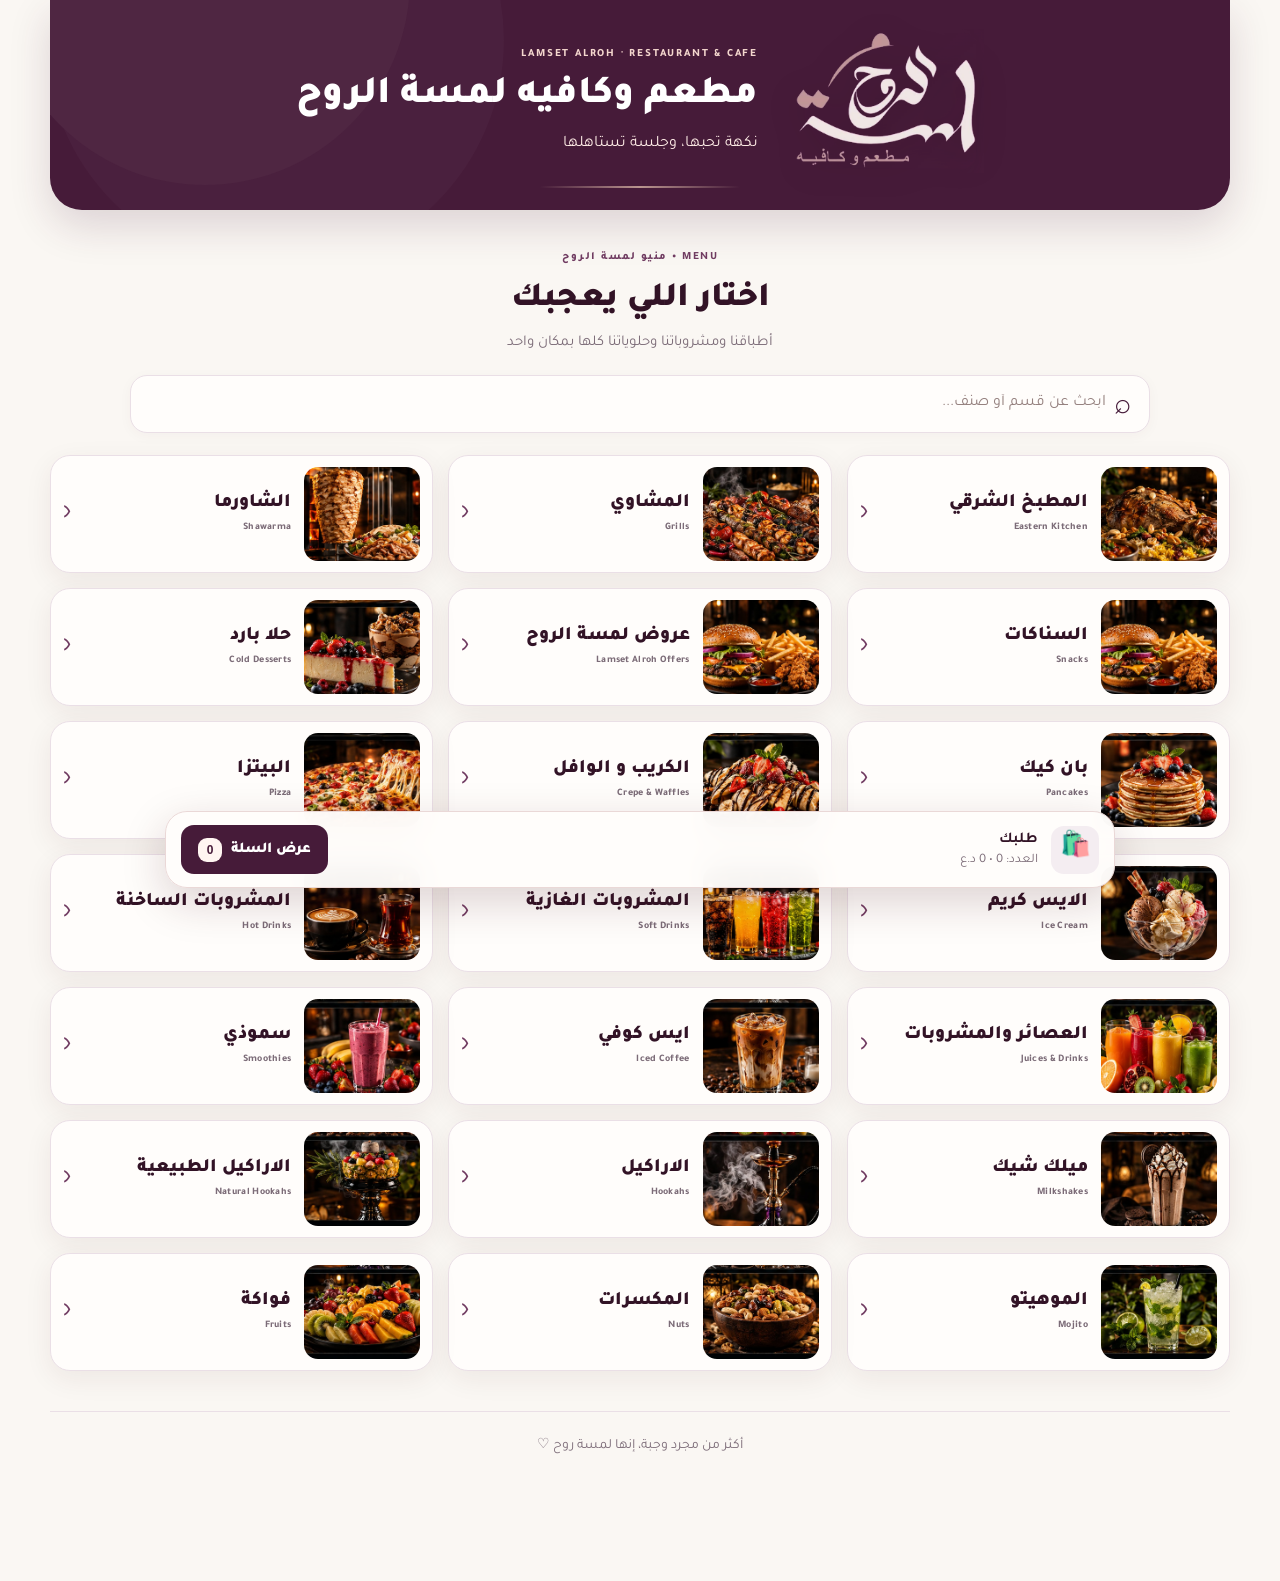
<file: preview/index.html>
<!doctype html>
<html lang="ar" dir="rtl">
<head>
  <meta charset="utf-8">
  <meta name="viewport" content="width=device-width, initial-scale=1, viewport-fit=cover">
  <meta name="theme-color" content="#461b39">
  <meta name="description" content="منيو مطعم وكافيه لمسة الروح">
  <title>مطعم وكافيه لمسة الروح | المنيو</title>
  <link rel="preconnect" href="https://fonts.googleapis.com">
  <link rel="preconnect" href="https://fonts.gstatic.com" crossorigin>
  <link href="https://fonts.googleapis.com/css2?family=Tajawal:wght@400;500;600;700;800;900&display=swap" rel="stylesheet">
  <link rel="stylesheet" href="./style.css">
  <script src="./menu-data.js" defer></script>
  <script src="./menu-image-map.js" defer></script>
  <script src="./app.js" defer></script>
</head>
<body>
  <div class="site-shell">
    <header class="masthead" id="masthead">
      <div class="masthead-inner">
        <img class="brand-logo" src="./assets/restaurant-logo.png" alt="شعار مطعم وكافيه لمسة الروح">
        <div class="brand-copy"><span class="brand-kicker">LAMSET ALROH · RESTAURANT & CAFE</span>
          <h1>مطعم وكافيه لمسة الروح</h1>
          <p>نكهة تحبها، وجلسة تستاهلها</p>
        </div>
      </div>
    </header>
    <main id="home" class="home-view">
      <div class="intro"><span class="section-kicker">MENU • منيو لمسة الروح</span><h2>اختار اللي يعجبك</h2>
        <p>أطباقنا ومشروباتنا وحلوياتنا كلها بمكان واحد</p></div>
      <label class="search-box"><span class="search-glyph" aria-hidden="true">⌕</span><input id="search" type="search" placeholder="ابحث عن قسم أو صنف..." autocomplete="off" aria-label="البحث في المنيو"></label>
      <div id="categories" class="category-grid"></div>
      <section id="searchResults" class="search-results" hidden aria-live="polite">
        <h3>الأصناف المطابقة</h3><div id="searchResultList" class="result-grid"></div><p id="searchEmpty" class="empty-message" hidden>ماكو صنف مطابق للبحث.</p>
      </section>
    </main>
    <main id="page" class="page-view" hidden>
      <div class="page-actions"><button id="backBtn" type="button" class="back-button">→ رجوع للأقسام</button><span class="page-hint">كل نكهة إلها حكاية</span></div>
      <section class="category-hero">
        <div class="category-hero-photo"><img id="sectionImageImg" alt="" loading="eager"></div>
        <div class="category-hero-copy"><span class="section-kicker">LAMSET ALROH MENU</span><h2 id="sectionTitle"></h2><p id="sectionText"></p></div>
      </section>
      <label class="search-box section-search"><span class="search-glyph" aria-hidden="true">⌕</span><input id="sectionSearchInput" type="search" placeholder="ابحث داخل القسم..." autocomplete="off" aria-label="البحث داخل القسم"></label>
      <div id="items" class="item-grid"></div><p class="empty-message" id="empty" hidden></p>
    </main>
    <footer class="footer">أكثر من مجرد وجبة، إنها لمسة روح ♡</footer>
  </div>
  <aside class="cart-dock" aria-label="ملخص السلة">
    <div class="dock-icon" aria-hidden="true">🛍️</div>
    <div class="dock-info"><strong>طلبك</strong><span id="cartSummary">0 أصناف • 0 د.ع</span></div>
    <button id="viewCart" class="dock-button" type="button">عرض السلة <span id="cartBadge" class="cart-badge">0</span></button>
  </aside>
  <div class="modal-backdrop" id="cartModal" hidden aria-hidden="true">
    <section class="cart-sheet" role="dialog" aria-modal="true" aria-labelledby="cartHeading">
      <div class="sheet-handle" aria-hidden="true"></div>
      <div class="cart-heading"><div><span class="section-kicker">LAMSET ALROH</span><h2 id="cartHeading">سلة الطلبات</h2></div><button id="cartClose" class="close-button" type="button" aria-label="إغلاق السلة">×</button></div>
      <div id="cartRows" class="cart-rows"></div>
      <div class="cart-total"><span>مجموع الأصناف</span><strong id="cartTotal">0 د.ع</strong></div>
      <form id="checkoutForm" class="checkout-form">
        <h3>معلومات الطلب</h3><p>أجور التوصيل تتحدد حسب المنطقة ويأكدها المطعم.</p>
        <label for="customerName">الاسم الكامل <input id="customerName" autocomplete="name" required maxlength="100" placeholder="اسمك الكامل"></label>
        <label for="customerPhone">رقم الهاتف <input id="customerPhone" type="tel" autocomplete="tel" inputmode="tel" required maxlength="20" placeholder="07xxxxxxxxx"></label>
        <label for="customerAddress">العنوان بالتفصيل <input id="customerAddress" autocomplete="street-address" required maxlength="300" placeholder="المنطقة، الشارع، أقرب نقطة دالة"></label>
        <label for="customerNotes">ملاحظات (اختياري) <textarea id="customerNotes" maxlength="500" rows="2" placeholder="مثلاً: بدون بصل..."></textarea></label>
        <button id="checkoutSubmit" type="submit" class="confirm-button">تأكيد الطلب عبر واتساب</button>
      </form>
    </section>
  </div>
  <div id="toast" class="toast" role="status" aria-live="polite"></div>
</body>
</html>
</file>
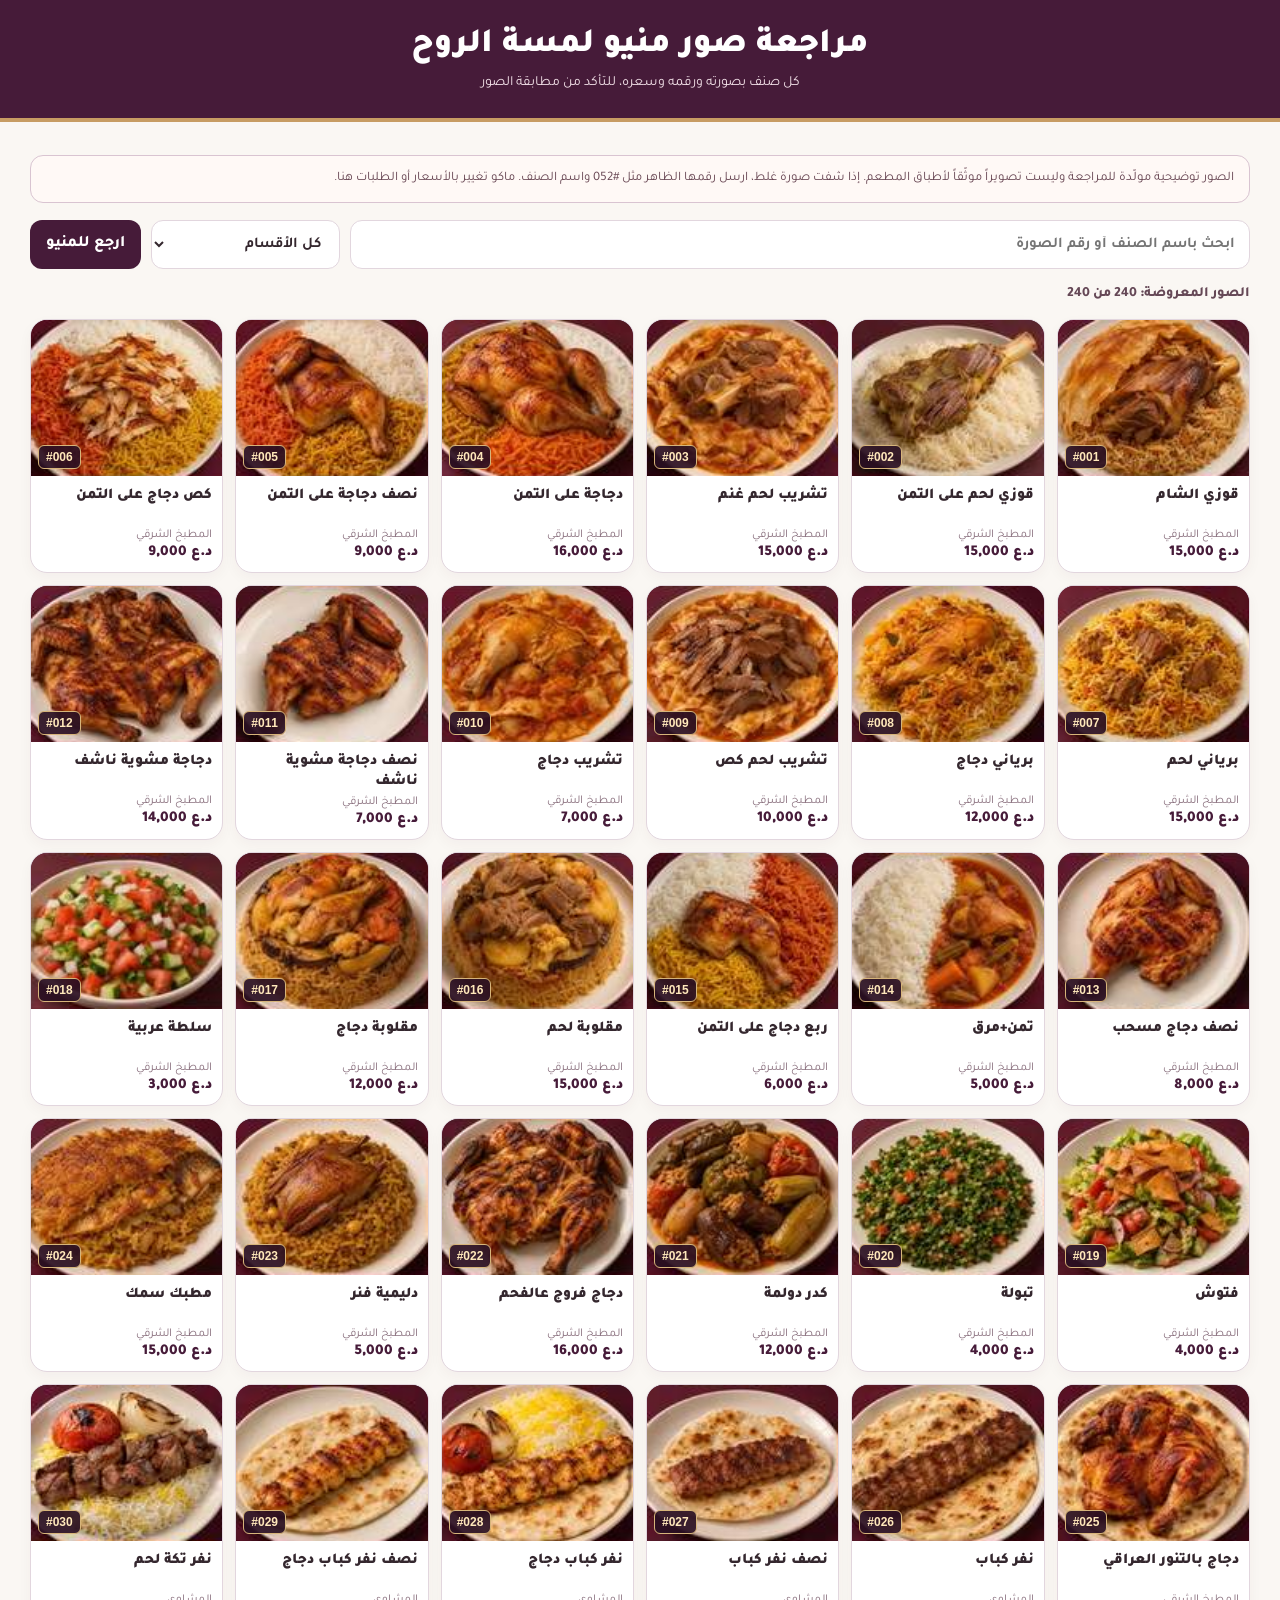
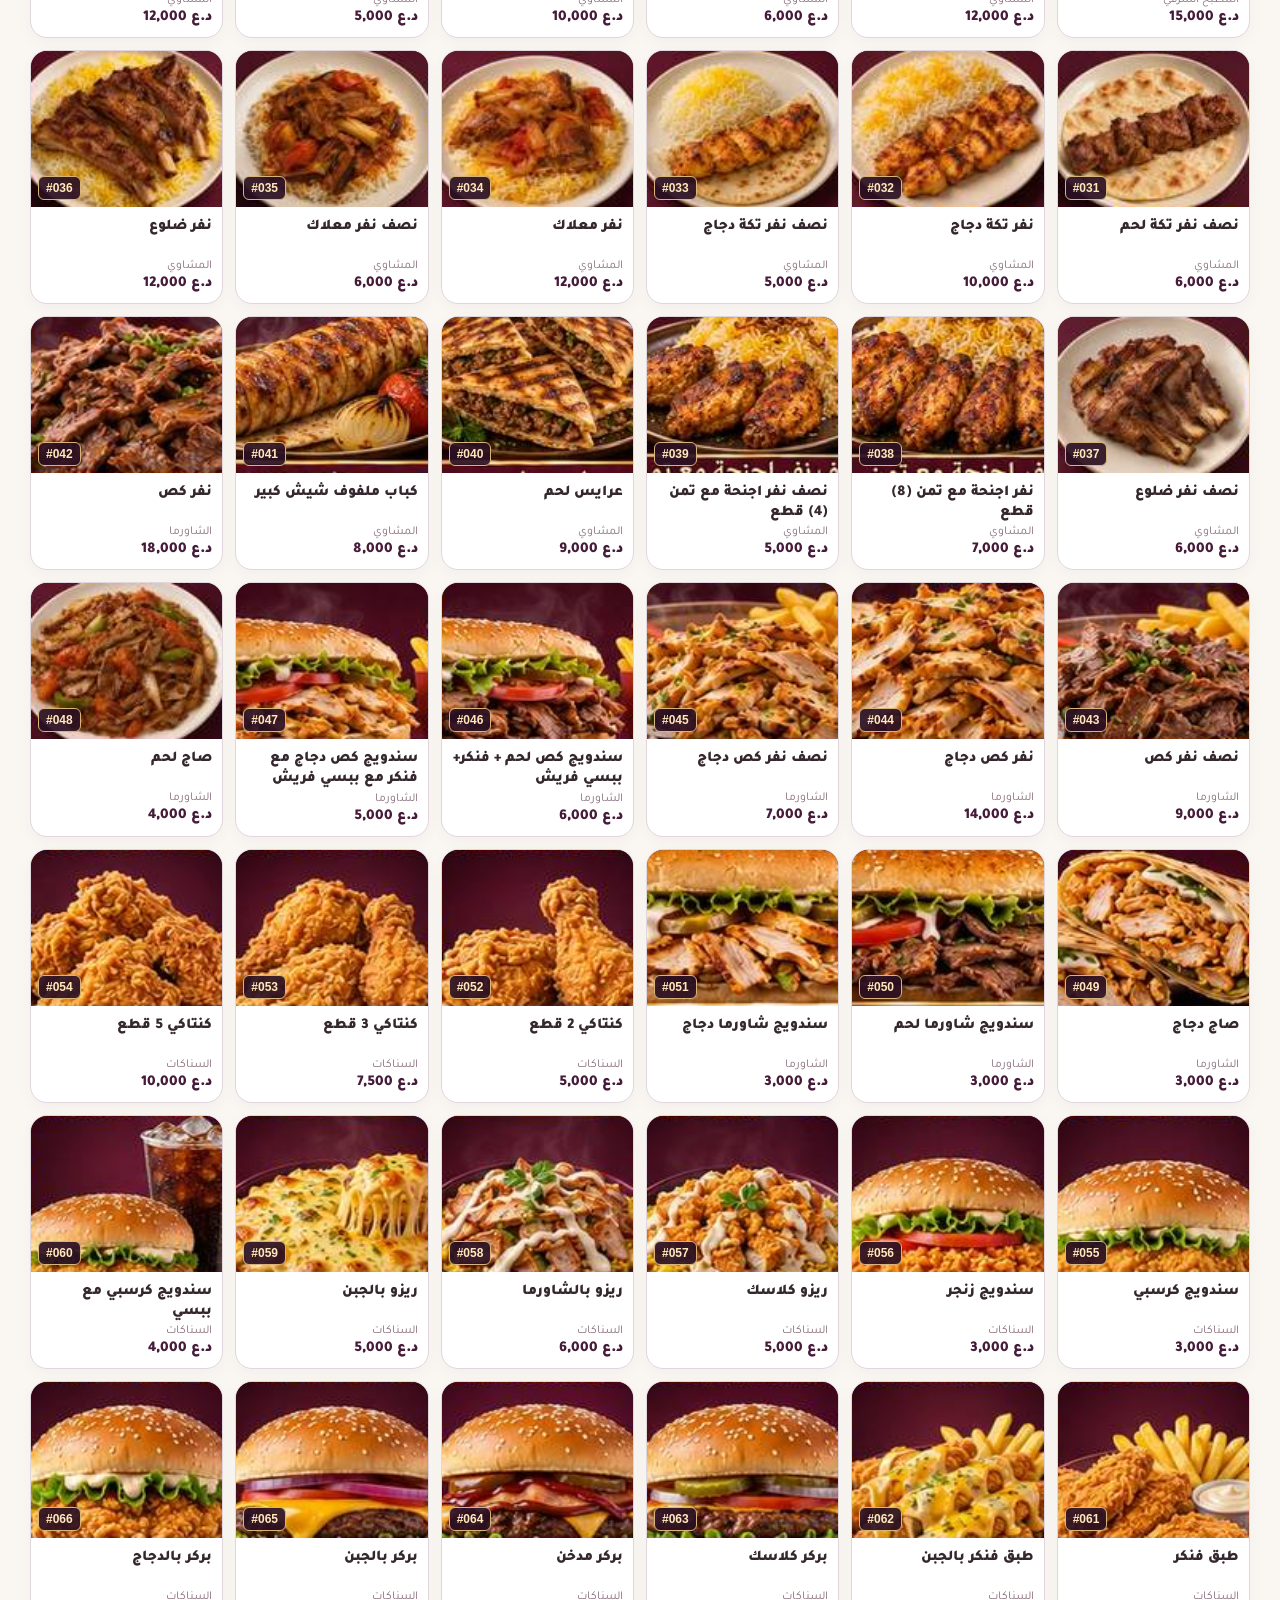
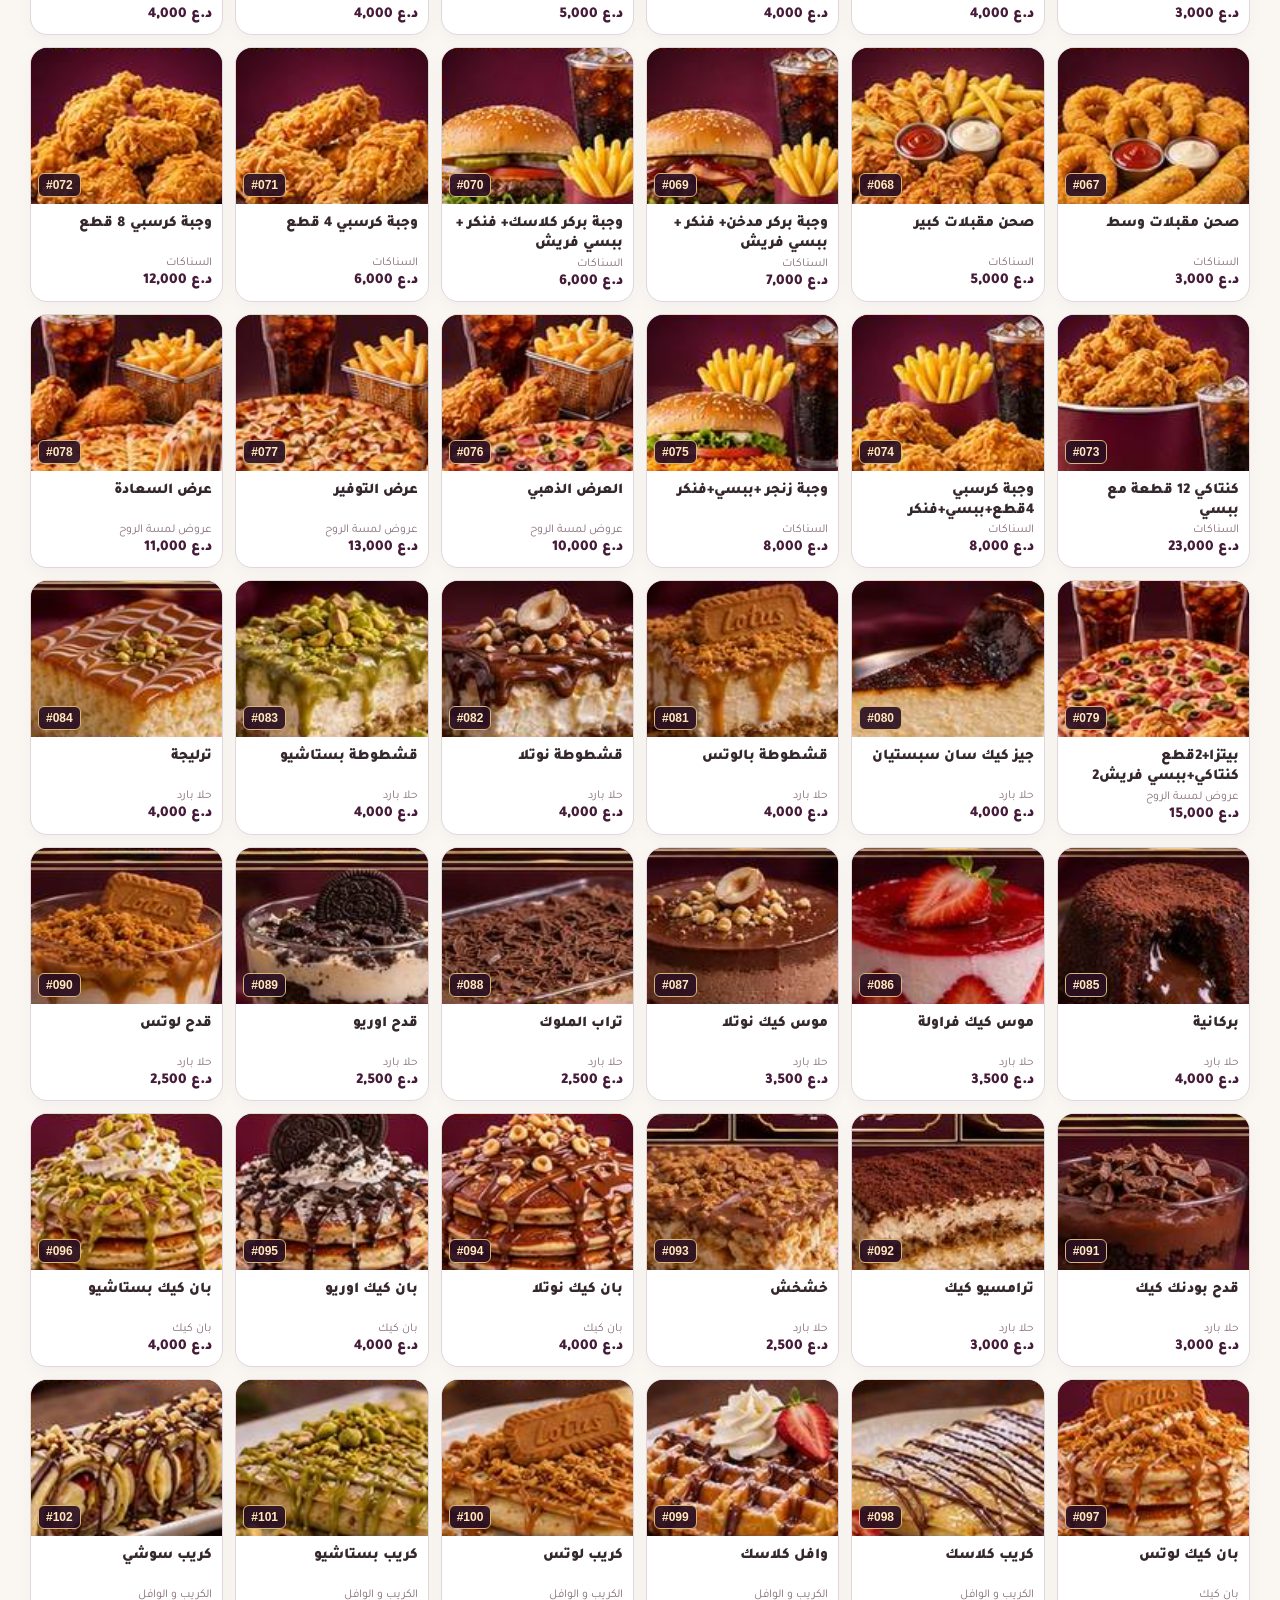
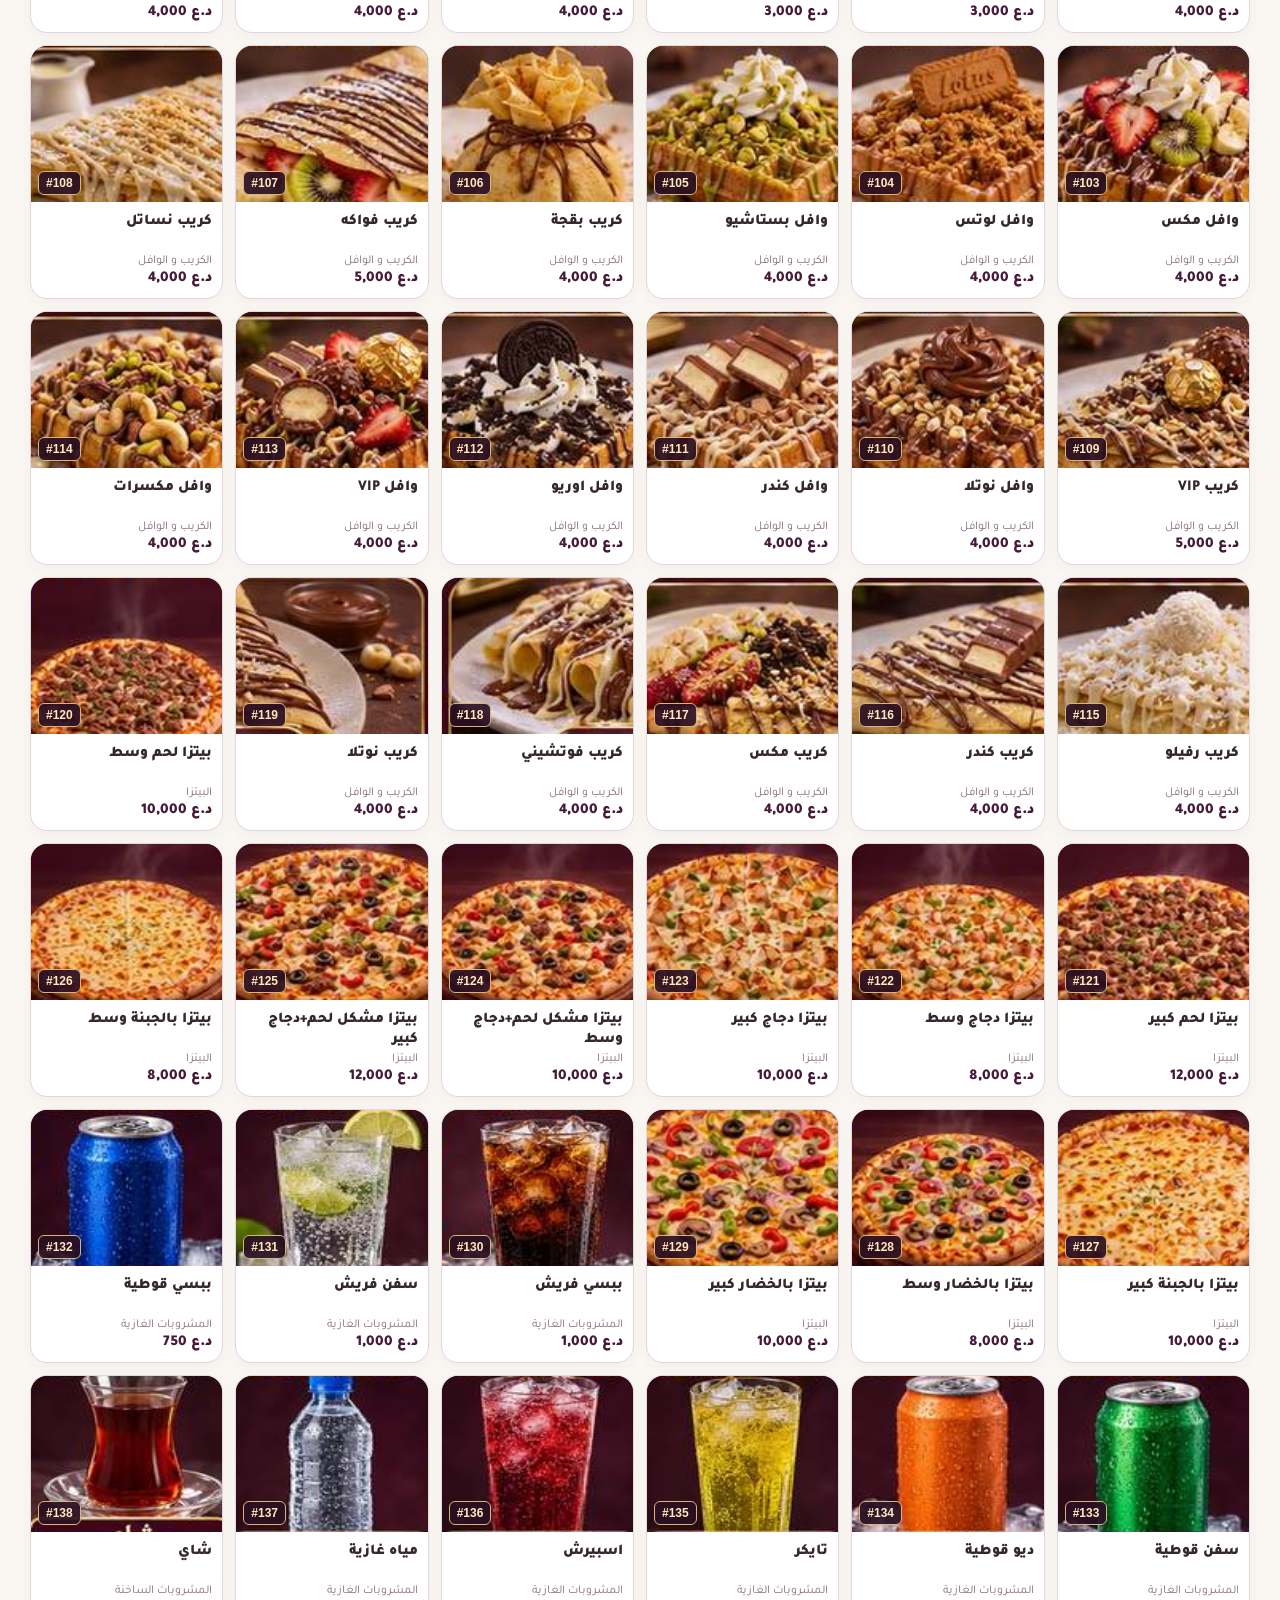
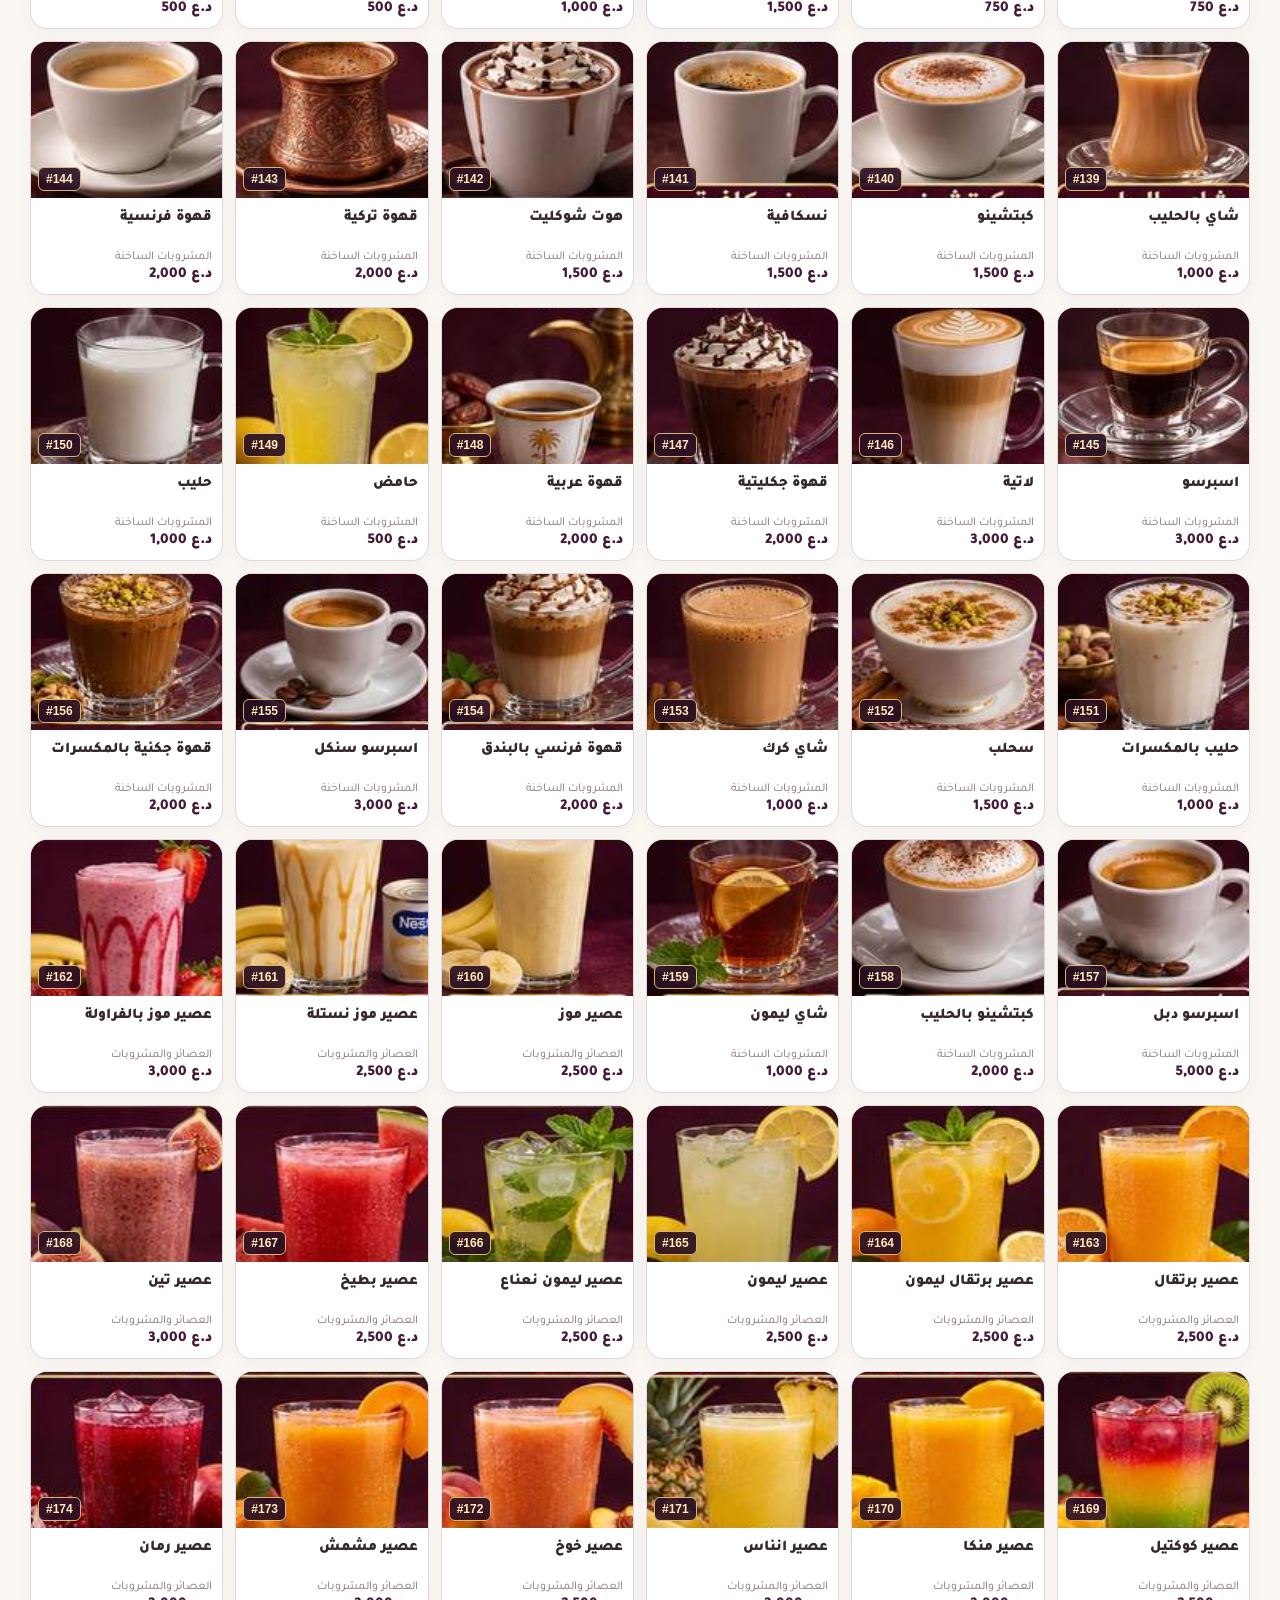
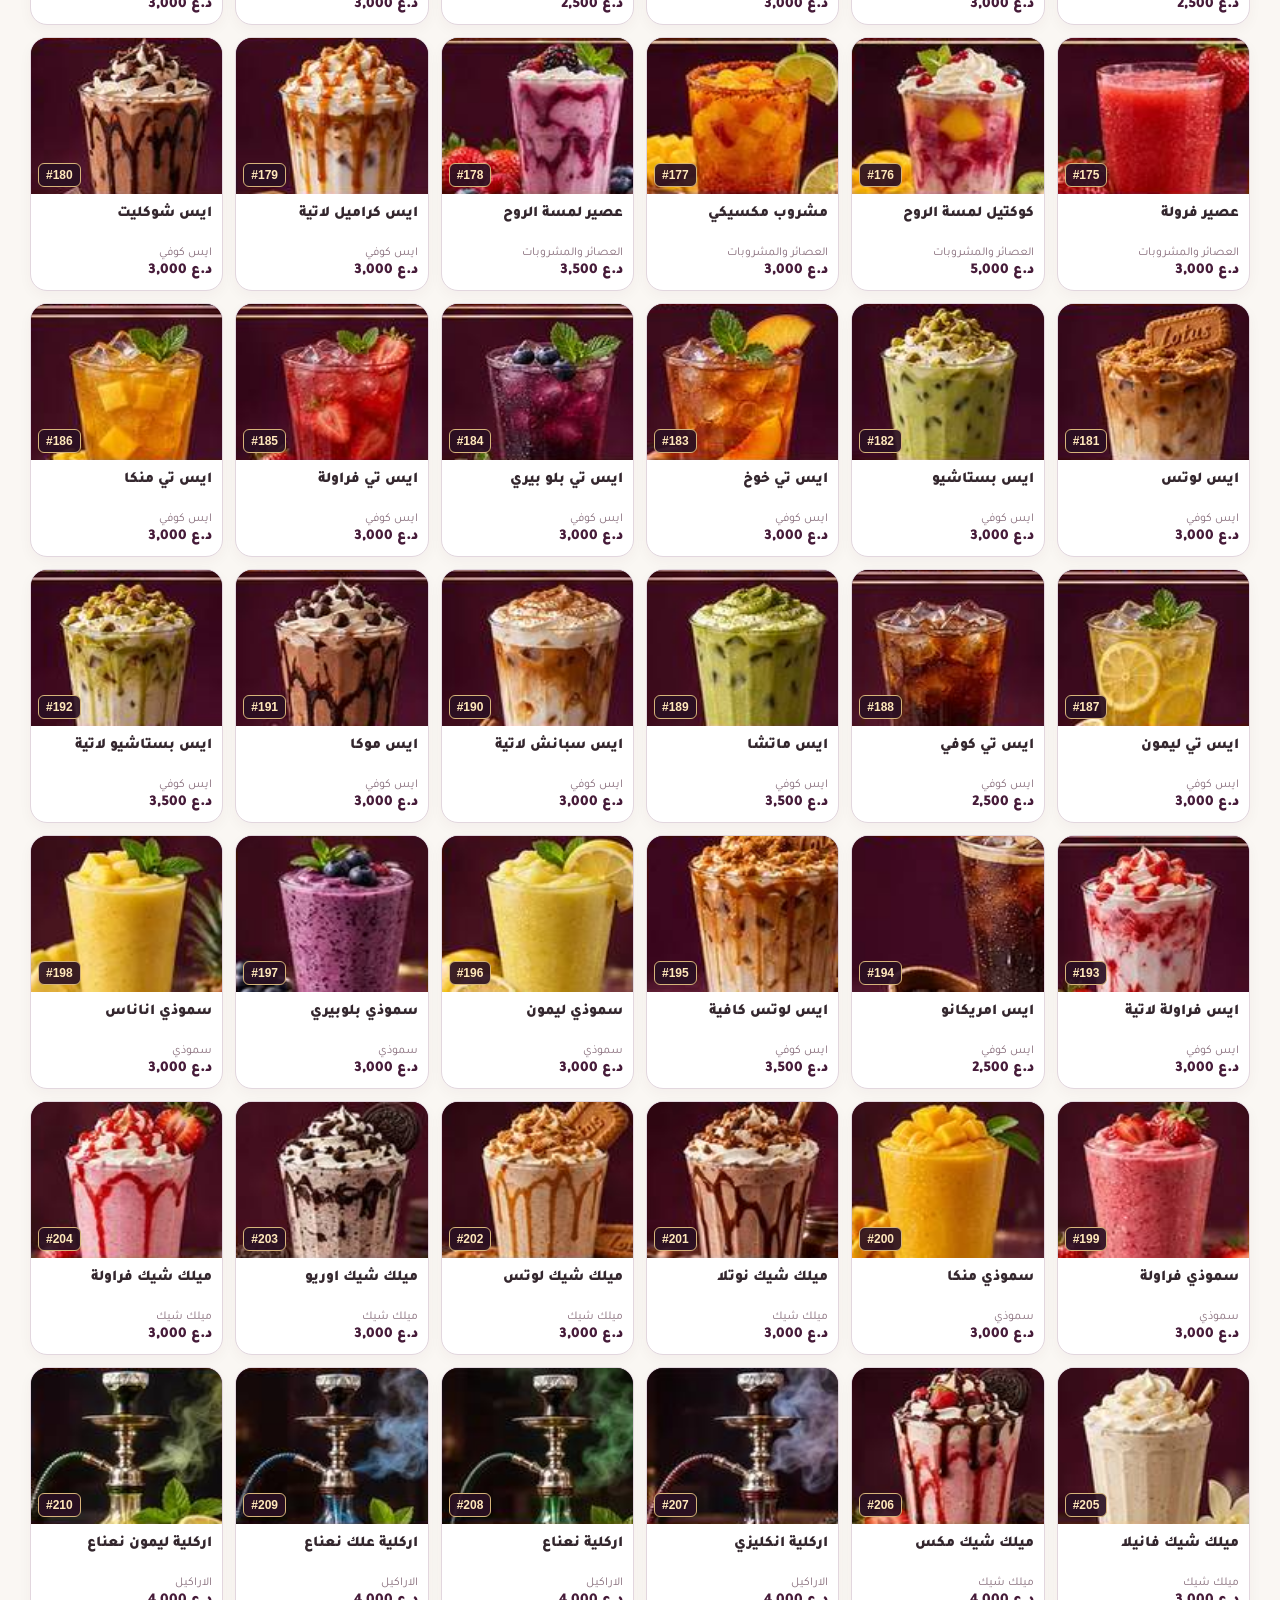
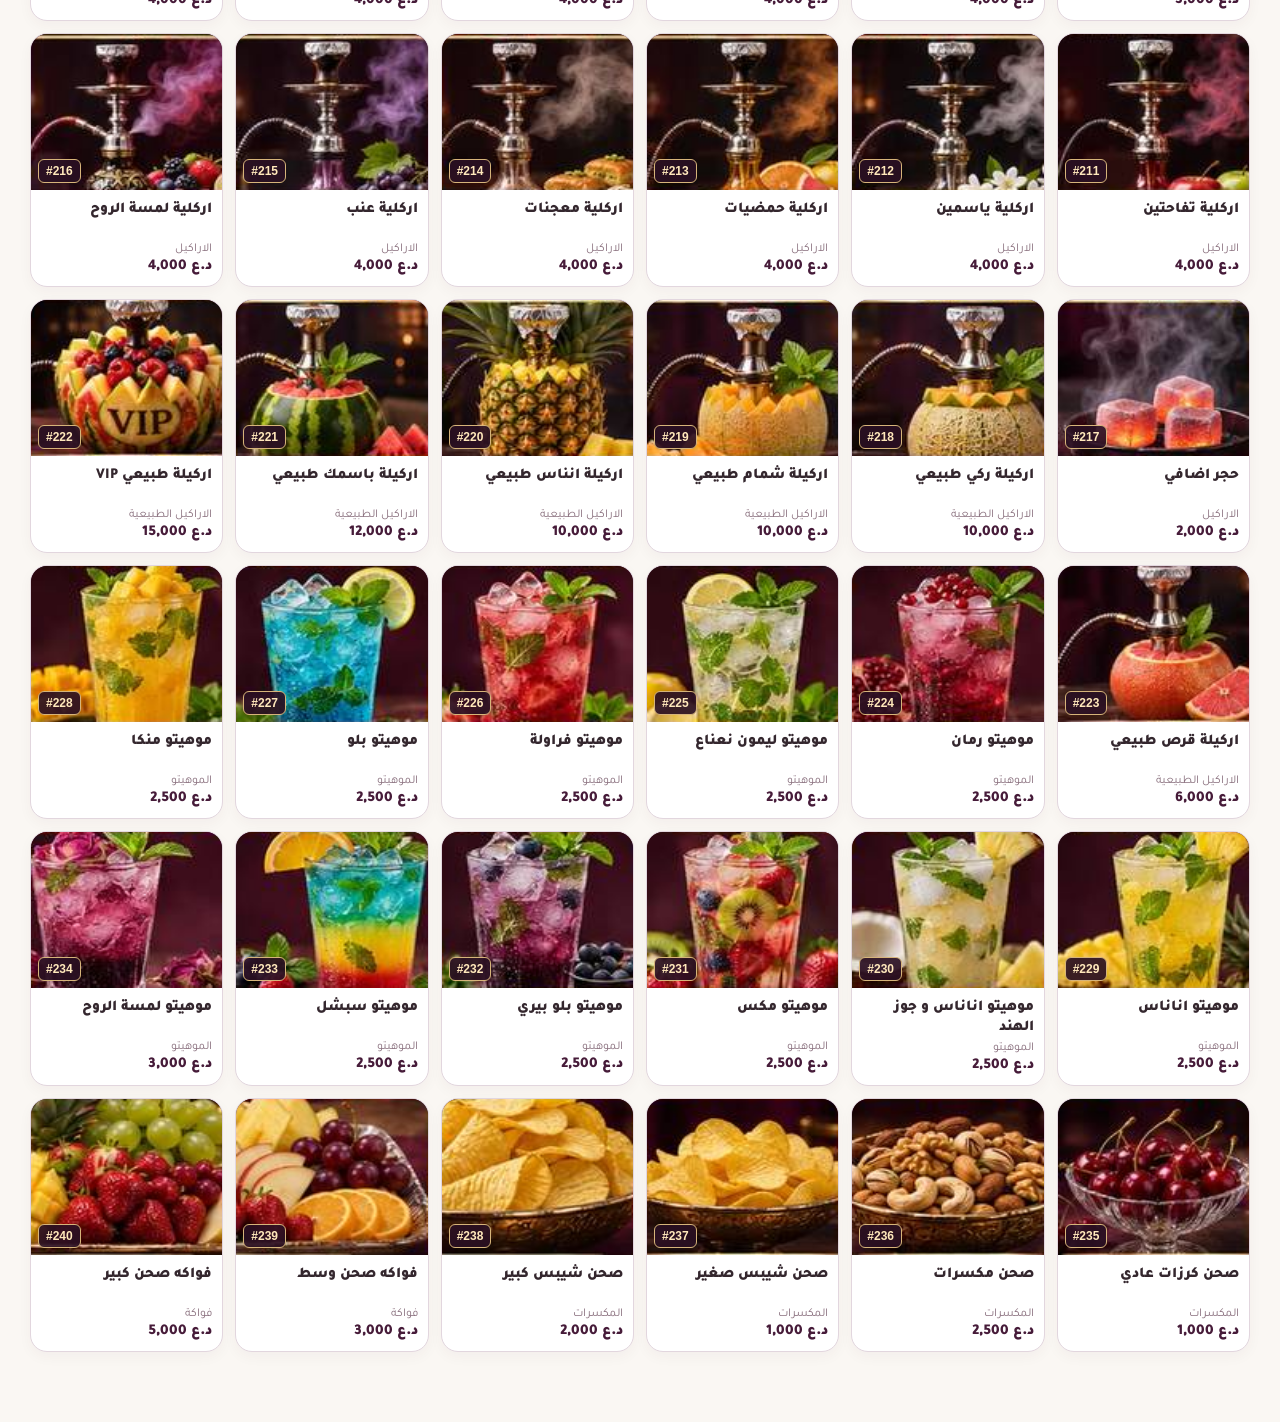
<file: preview-nov2026/review.html>
<!doctype html>
<html lang="ar" dir="rtl">
<head>
<meta charset="utf-8">
<meta name="viewport" content="width=device-width,initial-scale=1">
<meta name="theme-color" content="#461b39">
<title>مراجعة صور المنيو | مطعم وكافيه لمسة الروح</title>
<link href="https://fonts.googleapis.com/css2?family=Tajawal:wght@400;600;700;800;900&display=swap" rel="stylesheet">
<style>
:root{font-family:"Tajawal",Tahoma,sans-serif;--wine:#461b39;--gold:#f1c783;--paper:#faf7f3;--line:#e2d6de}
*{box-sizing:border-box}
body{background:var(--paper);color:#34272e;margin:0}
header{background:var(--wine);color:#fff;text-align:center;padding:26px 16px;border-bottom:4px solid #c79c63}
header h1{font-size:clamp(25px,4vw,34px);font-weight:900;margin:0}
header p{font-size:14px;margin:8px 0 0;color:#f3e2e9}
main{width:min(1220px,calc(100% - 26px));margin:auto;padding:20px 0 70px}
.notice{border:1px solid #d9c4d1;background:#fff9f6;border-radius:13px;padding:12px 15px;line-height:1.7;color:#664451;font-size:13px}
.tools{display:flex;align-items:center;gap:10px;margin:17px 0;flex-wrap:wrap}
.tools input,.tools select{border:1px solid var(--line);border-radius:12px;min-height:49px;padding:10px 14px;font:600 15px "Tajawal",sans-serif;background:#fff;color:#34272e}
.tools input{flex:1;min-width:190px}
.tools a{display:inline-grid;place-items:center;text-decoration:none;background:var(--wine);color:#fff;padding:10px 16px;min-height:49px;border-radius:12px;font-weight:800}
.summary{font-size:14px;color:#654856;font-weight:800;margin:0 0 16px}
.gallery{display:grid;grid-template-columns:repeat(auto-fill,minmax(175px,1fr));gap:12px}
.card{overflow:hidden;border-radius:17px;border:1px solid var(--line);background:#fff;box-shadow:0 5px 14px #461b390a}
.image{position:relative;height:156px;background-color:var(--wine);background-size:800% 500%;background-repeat:no-repeat}
.number{position:absolute;bottom:7px;left:7px;direction:ltr;background:#2a1023e8;border:1px solid #d6b47a;border-radius:6px;color:#ffe8bb;font:800 12px Arial,sans-serif;padding:4px 7px}
.card-body{padding:10px}
.card-name{font-weight:900;font-size:15px;min-height:40px;line-height:1.35}
.card-section{font-size:12px;color:#896f7d;display:block;margin:2px 0}
.card-price{font-size:15px;color:var(--wine);font-weight:900;direction:ltr;text-align:right}
.empty{padding:40px;text-align:center;color:#6e5a63}
@media(max-width:490px){.gallery{grid-template-columns:repeat(2,minmax(0,1fr));gap:8px}.image{height:128px}.card-name{font-size:13px}.card-body{padding:8px}.tools input{width:100%}}
</style>
<script src="./menu-data.js?v=20261115-full240" defer></script>
<script src="./photo-sprites-inline.js?v=20261115-full240" defer></script>
<script defer>
"use strict";
function boot(){
 const menu=window.LAMSET_MENU_DATA||[];
 const sheets=window.LAMSET_SPRITE_DATA||[];
 if(sheets.length!==6){document.getElementById("summary").textContent="تعذر تحميل الصور، يرجى تحديث الصفحة";return}
 const style=document.createElement("style");
 style.textContent=sheets.map((src,i)=>".sheet-"+i+"{background-image:url("+src+");}").join("\n");
 document.head.appendChild(style);
 const data=menu.flatMap(cat=>cat.items.map(it=>({section:cat.ar,name:it.ar,price:it.price})));
 const gallery=document.getElementById("gallery"),input=document.getElementById("search"),select=document.getElementById("section");
 const clean=v=>String(v||"").toLowerCase().trim().replace(/[\u0640\s]+/g," ");
 const esc=v=>String(v).replace(/[&<>"']/g,c=>({"&":"&amp;","<":"&lt;",">":"&gt;",'"':"&quot;","'":"&#39;"}[c]));
 for(const category of menu){const opt=document.createElement("option");opt.value=category.ar;opt.textContent=category.ar;select.appendChild(opt)}
 gallery.innerHTML=data.map((it,index)=>{
 const group=Math.floor(index/40),tile=index%40;
 const x=((tile%8)/7*100).toFixed(5),y=(Math.floor(tile/8)/4*100).toFixed(5);
 return '<article class="card" data-section="'+esc(it.section)+'" data-lookup="'+esc(clean(String(index+1).padStart(3,"0")+" "+it.name+" "+it.section))+'">'+
 '<div class="image sheet-'+group+'" style="background-position:'+x+'% '+y+'%"><span class="number">#'+String(index+1).padStart(3,"0")+'</span></div>'+
 '<div class="card-body"><div class="card-name">'+esc(it.name)+'</div><span class="card-section">'+esc(it.section)+'</span><div class="card-price">'+esc(it.price)+' د.ع</div></div></article>'
 }).join("");
 const cards=[...gallery.querySelectorAll(".card")];
 function filter(){
  const q=clean(input.value),section=select.value;let count=0;
  for(const card of cards){const show=(!section||card.dataset.section===section)&&card.dataset.lookup.includes(q);card.hidden=!show;if(show)count++}
  document.getElementById("summary").textContent="الصور المعروضة: "+count.toLocaleString("en-US")+" من "+data.length.toLocaleString("en-US");
 }
 input.addEventListener("input",filter);select.addEventListener("change",filter);filter();
}
if(document.readyState==="loading")document.addEventListener("DOMContentLoaded",boot);else boot();
</script>
</head>
<body>
<header><h1>مراجعة صور منيو لمسة الروح</h1><p>كل صنف بصورته ورقمه وسعره، للتأكد من مطابقة الصور</p></header>
<main>
<p class="notice">الصور توضيحية مولّدة للمراجعة وليست تصويراً موثّقاً لأطباق المطعم. إذا شفت صورة غلط، ارسل رقمها الظاهر مثل #052 واسم الصنف. ماكو تغيير بالأسعار أو الطلبات هنا.</p>
<div class="tools"><input id="search" type="search" aria-label="البحث عن صورة" placeholder="ابحث باسم الصنف أو رقم الصورة"><select id="section" aria-label="اختيار القسم"><option value="">كل الأقسام</option></select><a href="./index.html?v=20261115-full240">ارجع للمنيو</a></div>
<p id="summary" class="summary">جاري عرض الصور...</p>
<div id="gallery" class="gallery"></div>
</main>
</body>
</html>
</file>
<file: preview/style.css>
/* Lamset Alroh menu preview, clean replacement stylesheet. Brand: burgundy / cream. */
:root{--wine:#461b39;--wine-dark:#321326;--wine-light:#713c62;--wine-veil:#f4edf1;--cream:#faf7f3;--paper:#fffdfb;--ink:#30262c;--muted:#7c6c78;--line:#eadfe6;--shadow:0 8px 28px rgba(77,29,34,.07);--radius:22px;font-family:"Tajawal",Tahoma,Arial,sans-serif;color-scheme:light}
*{box-sizing:border-box}
[hidden]{display:none!important}
html{scroll-behavior:smooth;-webkit-text-size-adjust:100%}
body{margin:0;background:var(--cream);color:var(--ink);font-family:"Tajawal",Tahoma,Arial,sans-serif;line-height:1.55;min-width:320px}
body.modal-open{overflow:hidden}
button,input,textarea{font:inherit}button{cursor:pointer}button:focus-visible,input:focus-visible,textarea:focus-visible{outline:3px solid #c98190;outline-offset:3px}
button:disabled{cursor:not-allowed;opacity:.58}img{max-width:100%}
.site-shell{width:min(1180px,calc(100% - 36px));margin:auto;padding-bottom:124px}
.masthead{position:relative;isolation:isolate;overflow:hidden;background:var(--wine);color:#fff;border-radius:0 0 32px 32px;box-shadow:0 16px 42px rgba(70,27,57,.16)}
.masthead:before{content:"";position:absolute;z-index:-1;width:410px;height:410px;border-radius:50%;background:rgba(255,255,255,.048);top:-225px;left:-50px;box-shadow:70px 60px 0 24px rgba(255,255,255,.024)}
.masthead:after{content:"";position:absolute;width:200px;height:2px;bottom:22px;right:50%;transform:translateX(50%);background:linear-gradient(90deg,transparent,#f1cfb8,transparent);opacity:.68}
.masthead-inner{min-height:210px;display:flex;align-items:center;justify-content:center;gap:30px;padding:22px 38px 30px}
.brand-logo{width:196px;height:153px;object-fit:contain;filter:drop-shadow(0 6px 16px rgba(35,6,13,.16))}
.brand-copy{text-align:right}.brand-kicker{display:block;letter-spacing:1.8px;font-size:11px;font-weight:800;color:#f4d7ce}
.brand-copy h1{font-size:clamp(26px,3.4vw,39px);font-weight:900;line-height:1.25;letter-spacing:0;margin:10px 0}.brand-copy p{font-size:16px;color:#ffede7;margin:0}
.intro{text-align:center;padding:35px 0 20px}.section-kicker{font:800 11px/1.8 "Tajawal",sans-serif;letter-spacing:1.5px;color:var(--wine-light)}.intro h2{font-size:clamp(25px,3.1vw,34px);margin:4px 0 0;font-weight:900;color:var(--wine-dark)}.intro p{margin:5px 0 0;color:var(--muted);font-size:15px}
.search-box{display:flex;align-items:center;position:relative;min-height:58px;margin:0 auto 22px;max-width:1020px;background:var(--paper);border:1px solid var(--line);border-radius:17px;box-shadow:0 3px 14px rgba(79,42,44,.035);overflow:hidden;transition:border-color .2s,box-shadow .2s}
.search-box:focus-within{border-color:#b76c78;box-shadow:0 0 0 4px rgba(70,27,57,.09)}.search-glyph{font:400 29px/1 sans-serif;color:var(--wine);margin:0 18px 0 6px}
.search-box input{width:100%;border:0;outline:0;box-shadow:none!important;background:transparent;color:var(--ink);font-size:16px;min-height:56px;padding:10px 2px 10px 17px;direction:rtl}
.search-box input::placeholder{color:#95817f}
.category-grid{display:grid;grid-template-columns:repeat(3,minmax(0,1fr));gap:15px}
.cat{position:relative;min-width:0;display:flex;align-items:center;gap:13px;text-align:right;padding:10px 12px;border:1px solid var(--line);border-radius:20px;background:var(--paper);box-shadow:var(--shadow);color:var(--ink);min-height:118px;transition:transform .22s,box-shadow .22s,border-color .22s;animation:appear .35s both}
.cat:hover{transform:translateY(-3px);border-color:#d2a6a9;box-shadow:0 12px 26px rgba(93,38,47,.13)}.cat-image{width:116px;height:94px;object-fit:cover;flex:0 0 116px;border-radius:14px;background:var(--wine-veil);display:block}
.cat-text{min-width:0;flex:1}.cat-text strong{display:block;font-size:19px;font-weight:900;color:var(--wine-dark);line-height:1.35}.cat-text small{display:block;font-size:10px;letter-spacing:.3px;font-weight:800;color:var(--muted);margin-top:5px}
.cat-chevron{font-size:29px;color:var(--wine-light);flex:0 0 auto;line-height:1}
.search-results{padding:8px 0 15px}.search-results h3{font-size:19px;color:var(--wine);margin:0 0 13px}.result-grid{display:grid;grid-template-columns:repeat(2,minmax(0,1fr));gap:10px}
.result-card{background:var(--paper);border:1px solid var(--line);border-radius:15px;padding:13px 16px;display:flex;align-items:center;justify-content:space-between;gap:10px;text-align:right;color:var(--ink)}
.result-card strong{display:block;font-size:16px}.result-card small{display:block;color:var(--muted)}.result-price{color:var(--wine);font-weight:900;white-space:nowrap}
.page-actions{display:flex;align-items:center;justify-content:space-between;gap:14px;margin:23px 0 14px}.back-button{min-width:180px;min-height:52px;padding:12px 20px;border:0;border-radius:15px;background:var(--wine);color:white;font-size:17px;font-weight:900;box-shadow:0 7px 16px rgba(70,27,57,.17)}
.back-button:hover,.dock-button:hover,.confirm-button:hover{background:var(--wine-dark)}.page-hint{font-size:13px;color:var(--muted)}
.category-hero{display:grid;grid-template-columns:1.2fr 1fr;min-height:290px;background:var(--paper);border:1px solid var(--line);border-radius:25px;overflow:hidden;box-shadow:var(--shadow)}
.category-hero-photo{height:290px;overflow:hidden;background:#eadbd5}.category-hero-photo img{height:100%;width:100%;object-fit:cover;display:block}
.category-hero-copy{display:flex;flex-direction:column;justify-content:center;align-items:flex-start;padding:32px 33px;background:linear-gradient(135deg,#fffdfa,#f7eeea)}
.category-hero-copy h2{font-size:clamp(30px,4vw,43px);font-weight:900;color:var(--wine-dark);margin:7px 0}.category-hero-copy p{color:var(--muted);font-size:16px;line-height:1.8;margin:0}
.section-search{margin-top:22px;margin-bottom:19px}
.item-grid{display:grid;grid-template-columns:repeat(2,minmax(0,1fr));gap:13px}
.item{position:relative;display:flex;align-items:center;gap:13px;min-width:0;min-height:104px;padding:12px;border:1px solid var(--line);border-radius:19px;background:var(--paper);box-shadow:0 5px 16px rgba(70,28,34,.045);transition:transform .2s,border-color .2s,box-shadow .2s;animation:appear .32s both}
.item:hover{transform:translateY(-2px);border-color:#dababe;box-shadow:0 9px 21px rgba(78,28,41,.095)}
.item-photo{width:93px;height:82px;flex:0 0 93px;object-fit:cover;border-radius:13px;background:var(--wine-veil)}
.item-main{flex:1;min-width:0;display:flex;align-items:center;gap:10px}.item-copy{flex:1;min-width:0}.item .name{font-size:17px;line-height:1.5;font-weight:900;color:var(--ink)}
.item .desc{font-size:12px;color:var(--muted);line-height:1.55;margin-top:2px}.item .price{font-size:17px;font-weight:900;color:var(--wine);margin-top:4px;direction:ltr;text-align:right;unicode-bidi:plaintext}
.add-to-cart{height:45px;width:45px;flex:0 0 45px;border:0;border-radius:13px;background:var(--wine);color:#fff;font:bold 30px/1 "Tajawal",sans-serif;display:grid;place-items:center;padding:0 0 2px;transition:transform .16s,background .16s}
.add-to-cart:active{transform:scale(.89)}.add-to-cart.just-added{background:#a4505b;transform:scale(1.12)}
.empty-message{padding:26px;text-align:center;border:1px dashed var(--line);border-radius:16px;color:var(--muted)}
.footer{margin-top:40px;padding:24px 8px 0;border-top:1px solid var(--line);text-align:center;color:var(--muted);font-size:14px}
.cart-dock{position:fixed;z-index:20;bottom:max(12px,env(safe-area-inset-bottom));right:50%;transform:translateX(50%);width:min(950px,calc(100% - 24px));display:flex;align-items:center;gap:13px;min-height:77px;padding:12px 15px;border:1px solid #ead8d7;border-radius:22px;background:rgba(255,253,251,.96);box-shadow:0 14px 44px rgba(65,19,29,.18);backdrop-filter:blur(15px)}
.dock-icon{display:grid;place-items:center;width:48px;height:48px;border-radius:13px;background:var(--wine-veil);font-size:25px}.dock-info{display:flex;flex:1;min-width:0;flex-direction:column}.dock-info strong{font-size:15px;color:var(--wine-dark)}.dock-info span{font-size:13px;color:var(--muted);white-space:nowrap}
.dock-button{border:0;border-radius:13px;background:var(--wine);min-height:49px;color:white;padding:10px 17px;font-size:15px;font-weight:900;display:flex;align-items:center;gap:9px}
.cart-badge{display:grid;place-items:center;background:#fff5f1;color:var(--wine);min-width:24px;height:24px;border-radius:9px;font:900 12px/1 sans-serif}
.modal-backdrop{position:fixed;z-index:100;inset:0;background:rgba(34,13,17,.65);display:flex;align-items:flex-end;justify-content:center;padding:20px 12px 0;overscroll-behavior:contain}
.cart-sheet{background:var(--paper);width:min(660px,100%);max-height:min(94dvh,900px);border-radius:26px 26px 0 0;overflow-y:auto;overscroll-behavior:contain;padding:17px 24px max(26px,env(safe-area-inset-bottom));box-shadow:0 -15px 44px rgba(22,4,8,.20);animation:sheetUp .25s ease-out}
.sheet-handle{width:45px;height:5px;background:#e5d4d2;border-radius:9px;margin:0 auto 12px}.cart-heading{display:flex;justify-content:space-between;align-items:center;margin-bottom:14px}.cart-heading h2{font-size:25px;color:var(--wine-dark);margin:2px 0}.close-button{border:0;color:var(--wine-dark);background:var(--wine-veil);font-size:29px;font-weight:700;width:42px;height:42px;border-radius:13px;line-height:1}
.cart-rows{display:flex;flex-direction:column;gap:10px}.cart-row{display:flex;align-items:center;justify-content:space-between;gap:12px;background:#faf4f1;border:1px solid #eee3de;border-radius:15px;padding:11px 13px}
.cart-row-name{font-weight:900;font-size:15px}.cart-row-price{font-size:12px;color:var(--muted)}.cart-row-right{display:flex;flex-direction:column;align-items:flex-end;gap:7px}.cart-row-subtotal{font-size:15px;font-weight:900;color:var(--wine);white-space:nowrap}
.qty-controls{display:flex;align-items:center;gap:9px;direction:ltr}.qty-controls button{width:29px;height:29px;padding:0;border:1px solid #dbbabe;border-radius:9px;background:#fff;color:var(--wine);font-size:19px;font-weight:900}.qty-controls span{min-width:18px;text-align:center;font-weight:900;font-size:14px}
.cart-total{display:flex;justify-content:space-between;align-items:center;gap:8px;padding:15px 0;margin-top:12px;border-top:1px solid var(--line);font-size:17px}.cart-total strong{font-size:21px;color:var(--wine)}
.checkout-form{border-top:1px solid var(--line);padding-top:14px}.checkout-form h3{margin:0;color:var(--wine-dark);font-size:20px}.checkout-form p{font-size:12px;color:var(--muted);margin:2px 0 11px}
.checkout-form label{display:block;margin:10px 0 0;font-size:14px;font-weight:800;color:#5d3b3b}
.checkout-form input,.checkout-form textarea{display:block;width:100%;padding:11px 12px;margin-top:5px;min-height:48px;background:#fff;border:1px solid #dfcfca;border-radius:12px;font-size:16px;color:var(--ink);resize:vertical}
.checkout-form input:focus,.checkout-form textarea:focus{border-color:#b56b75}
.confirm-button{margin-top:16px;width:100%;min-height:54px;border:0;border-radius:13px;background:var(--wine);font-weight:900;font-size:16px;color:#fff}
.toast{position:fixed;bottom:109px;left:50%;transform:translate(-50%,12px);opacity:0;visibility:hidden;z-index:150;background:var(--wine-dark);color:#fff;border-radius:13px;padding:10px 17px;box-shadow:0 9px 20px rgba(56,18,23,.22);font-size:13px;font-weight:800;pointer-events:none;transition:opacity .2s,transform .2s,visibility .2s}
.toast.show{opacity:1;visibility:visible;transform:translate(-50%,0)}
@keyframes appear{from{opacity:0;transform:translateY(9px)}to{opacity:1;transform:translateY(0)}}@keyframes sheetUp{from{transform:translateY(22px);opacity:.8}to{transform:translateY(0);opacity:1}}
@media(max-width:1020px){.category-grid{grid-template-columns:repeat(2,minmax(0,1fr))}}
@media(max-width:650px){
.site-shell{width:calc(100% - 20px);padding-bottom:122px}
.masthead{border-radius:0 0 23px 23px}.masthead-inner{min-height:180px;gap:7px;padding:16px 13px 23px;flex-direction:column}.brand-logo{width:142px;height:92px}.brand-copy{text-align:center}.brand-copy h1{font-size:23px;margin:5px 0 2px}.brand-copy p{font-size:13px}.brand-kicker{font-size:9px;letter-spacing:1px}
.intro{padding:24px 0 15px}.intro h2{font-size:25px}.intro p{font-size:13px}.search-box{margin-bottom:14px;min-height:51px}.search-box input{min-height:51px;font-size:16px}
.category-grid{gap:9px}.cat{min-height:92px;padding:8px;gap:8px;border-radius:15px}.cat-image{width:76px;height:74px;flex-basis:76px;border-radius:11px}.cat-text strong{font-size:14px}.cat-text small{font-size:9px;margin-top:2px}.cat-chevron{font-size:22px}
.page-actions{margin:15px 0 10px}.back-button{width:100%;min-height:53px}.page-hint{display:none}.category-hero{grid-template-columns:1fr;border-radius:20px}.category-hero-photo{height:213px}.category-hero-copy{padding:20px 19px}.category-hero-copy h2{font-size:31px;margin:3px 0}.category-hero-copy p{font-size:14px}.section-search{margin-top:14px}
.item-grid,.result-grid{grid-template-columns:1fr}.item{min-height:90px;gap:10px;padding:10px}.item-photo{height:77px;width:83px;flex-basis:83px}.item .name{font-size:16px}.item .price{font-size:16px}.add-to-cart{height:43px;width:43px;flex-basis:43px}
.cart-dock{bottom:max(7px,env(safe-area-inset-bottom));width:calc(100% - 14px);min-height:69px;padding:9px 10px;gap:8px;border-radius:17px}.dock-icon{width:40px;height:40px;font-size:21px}.dock-button{padding:9px 11px;font-size:13px;min-height:45px}.dock-info strong{font-size:14px}.dock-info span{font-size:12px}
.modal-backdrop{padding:0}.cart-sheet{max-height:94dvh;padding:12px 15px max(23px,env(safe-area-inset-bottom))}.cart-heading h2{font-size:23px}
}
@media(max-width:385px){.cat{flex-wrap:wrap;justify-content:center;text-align:center}.cat-image{width:100%;height:78px;flex:1 1 100%}.cat-chevron{display:none}.cat-text{flex:1 1 100%}.cat-text strong{font-size:14px}.brand-copy h1{font-size:21px}}


/* Honest, branded visual fallback until exact dish photography is uploaded. */
.item-media{position:relative;display:grid;place-items:center;flex:0 0 93px;width:93px;height:82px;border-radius:13px;overflow:hidden;background:linear-gradient(135deg,#f4e8ee,#fff7f1);border:1px solid rgba(70,27,57,.08)}
.item-media .item-placeholder{display:block;font-size:36px;line-height:1;filter:drop-shadow(0 3px 3px rgba(60,20,42,.13))}
.item-media .item-photo{position:absolute;inset:0;width:100%;height:100%;object-fit:cover;border:0;border-radius:inherit;flex:none}
@media(max-width:650px){.item-media{height:77px;width:83px;flex-basis:83px}.item-media .item-placeholder{font-size:32px}}

/* Quantity controls: single '+' before adding, minus/count/plus after adding. */
.item-quantity-controls{display:inline-flex;align-items:center;justify-content:center;gap:6px;flex:0 0 auto;min-height:49px;padding:4px;border:1px solid #dccbd6;border-radius:15px;background:var(--wine-veil);direction:ltr;transition:background .2s,border-color .2s}
.item-qty-button{display:grid;place-items:center;flex:0 0 37px;width:37px;height:38px;border:0;border-radius:11px;font:900 26px/1 "Tajawal",Tahoma,sans-serif;padding:0 0 1px;transition:transform .12s,background .18s}
.item-qty-button:active{transform:scale(.90)}
.item-qty-button.qty-plus{background:var(--wine);color:white}
.item-qty-button.qty-plus:hover{background:var(--wine-dark)}
.item-qty-button.qty-minus{background:#fff;color:var(--wine);border:1px solid #dfcdd7}
.item-qty-number{display:inline-block;min-width:19px;text-align:center;color:var(--wine-dark);font:900 18px/1 "Tajawal",sans-serif;white-space:nowrap}
.item-quantity-controls[data-qty="0"]{padding:0;border:0;background:transparent;min-height:45px}
.item-quantity-controls[data-qty="0"] .qty-minus,.item-quantity-controls[data-qty="0"] .item-qty-number{display:none}
.item-quantity-controls[data-qty="0"] .qty-plus{width:45px;height:45px;flex-basis:45px;border-radius:13px;font-size:30px}
.item.item-has-quantity{border-color:#d5b5c7;background:#fffdfa}
@media(max-width:650px){.item-quantity-controls{gap:4px;padding:3px;min-height:44px;border-radius:13px}.item-qty-button{width:32px;height:35px;flex-basis:32px;font-size:24px}.item-qty-number{min-width:16px;font-size:17px}.item-quantity-controls[data-qty="0"] .qty-plus{width:43px;height:43px;flex-basis:43px}}

@media(prefers-reduced-motion:reduce){html{scroll-behavior:auto}*,*:before,*:after{animation-duration:.01ms!important;transition-duration:.01ms!important}}
</file>
